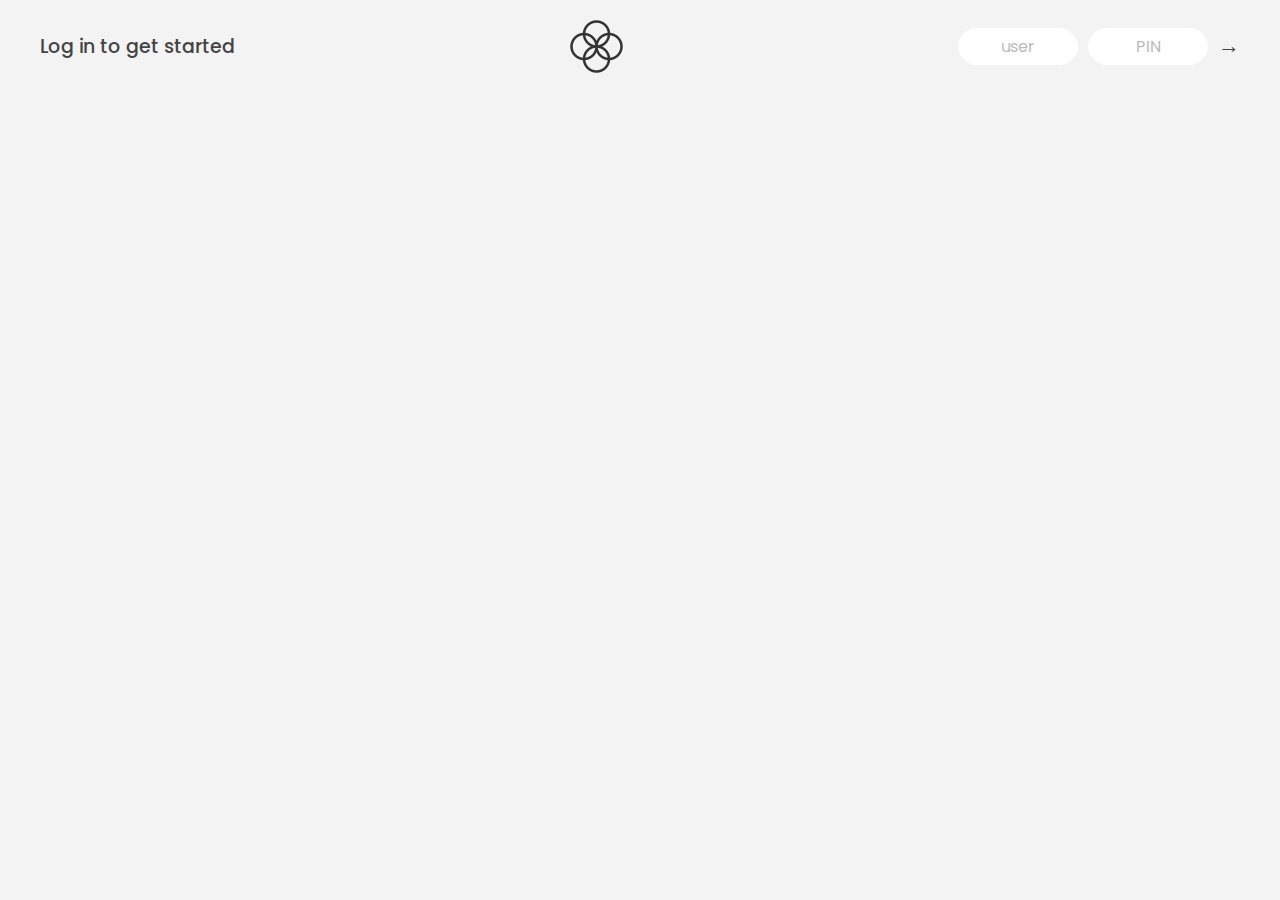
<file: Bank app/index.html>
<!DOCTYPE html>
<html lang="en">
  <head>
    <meta charset="UTF-8" />
    <meta name="viewport" content="width=device-width, initial-scale=1.0" />
    <meta http-equiv="X-UA-Compatible" content="ie=edge" />
    <link rel="shortcut icon" type="image/png" href="/icon.png" />

    <link
      href="https://fonts.googleapis.com/css?family=Poppins:400,500,600&display=swap"
      rel="stylesheet"
    />

    <link rel="stylesheet" href="style.css" />
    <title>Bankist</title>
  </head>
  <body>
    <!-- TOP NAVIGATION -->
    <nav>
      <p class="welcome">Log in to get started</p>
      <img src="logo.png" alt="Logo" class="logo" />
      <form class="login">
        <input
          type="text"
          placeholder="user"
          class="login__input login__input--user"
        />
        <!-- In practice, use type="password" -->
        <input
          type="text"
          placeholder="PIN"
          maxlength="4"
          class="login__input login__input--pin"
        />
        <button class="login__btn">&rarr;</button>
      </form>
    </nav>

    <main class="app">
      <!-- BALANCE -->
      <div class="balance">
        <div>
          <p class="balance__label">Current balance</p>
          <p class="balance__date">
            As of <span class="date">05/03/2037</span>
          </p>
        </div>
        <p class="balance__value">0000€</p>
      </div>

      <!-- MOVEMENTS -->
      <div class="movements">
        <div class="movements__row">
          <div class="movements__type movements__type--deposit">2 deposit</div>
          <div class="movements__date">3 days ago</div>
          <div class="movements__value">4 000€</div>
        </div>
        <div class="movements__row">
          <div class="movements__type movements__type--withdrawal">
            1 withdrawal
          </div>
          <div class="movements__date">24/01/2037</div>
          <div class="movements__value">-378€</div>
        </div>
      </div>

      <!-- SUMMARY -->
      <div class="summary">
        <p class="summary__label">In</p>
        <p class="summary__value summary__value--in">0000€</p>
        <p class="summary__label">Out</p>
        <p class="summary__value summary__value--out">0000€</p>
        <p class="summary__label">Interest</p>
        <p class="summary__value summary__value--interest">0000€</p>
        <button class="btn--sort">&downarrow; SORT</button>
      </div>

      <!-- OPERATION: TRANSFERS -->
      <div class="operation operation--transfer">
        <h2>Transfer money</h2>
        <form class="form form--transfer">
          <input type="text" class="form__input form__input--to" />
          <input type="number" class="form__input form__input--amount" />
          <button class="form__btn form__btn--transfer">&rarr;</button>
          <label class="form__label">Transfer to</label>
          <label class="form__label">Amount</label>
        </form>
      </div>

      <!-- OPERATION: LOAN -->
      <div class="operation operation--loan">
        <h2>Request loan</h2>
        <form class="form form--loan">
          <input type="number" class="form__input form__input--loan-amount" />
          <button class="form__btn form__btn--loan">&rarr;</button>
          <label class="form__label form__label--loan">Amount</label>
        </form>
      </div>

      <!-- OPERATION: CLOSE -->
      <div class="operation operation--close">
        <h2>Close account</h2>
        <form class="form form--close">
          <input type="text" class="form__input form__input--user" />
          <input
            type="password"
            maxlength="6"
            class="form__input form__input--pin"
          />
          <button class="form__btn form__btn--close">&rarr;</button>
          <label class="form__label">Confirm user</label>
          <label class="form__label">Confirm PIN</label>
        </form>
      </div>

      <!-- LOGOUT TIMER -->
      <p class="logout-timer">
        You will be logged out in <span class="timer">05:00</span>
      </p>
    </main>

    <!-- <footer>
      &copy; by Jonas Schmedtmann. Don't claim as your own :)
    </footer> -->

    <script src="script.js"></script>
  </body>
</html>
</file>
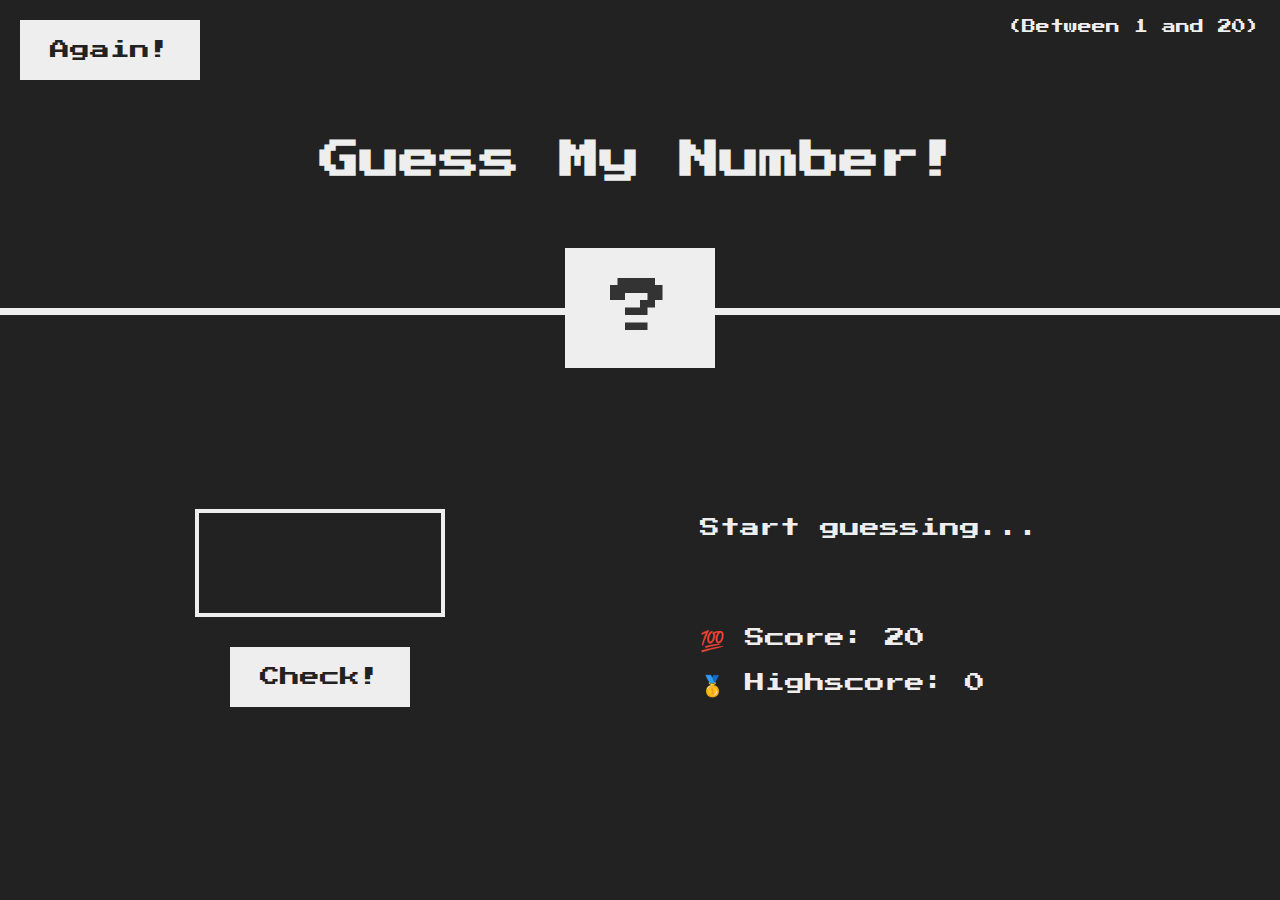
<file: Guess-my-number/index.html>
<!DOCTYPE html>
<html lang="en">
  <head>
    <meta charset="UTF-8" />
    <meta name="viewport" content="width=device-width, initial-scale=1.0" />
    <meta http-equiv="X-UA-Compatible" content="ie=edge" />
    <link rel="stylesheet" href="style.css" />
    <title>Guess My Number!</title>
  </head>
  <body>
    <header>
      <h1>Guess My Number!</h1>
      <p class="between">(Between 1 and 20)</p>
      <button class="btn again">Again!</button>
      <div class="number">?</div>
    </header>
    <main>
      <section class="left">
        <input type="number" class="guess" name="guess" />
        <button class="btn check">Check!</button>
      </section>
      <section class="right">
        <p class="message">Start guessing...</p>
        <p class="label-score">💯 Score: <span class="score">20</span></p>
        <p class="label-highscore">
          🥇 Highscore: <span class="highscore">0</span>
        </p>
      </section>
    </main>
    <script src="script.js"></script>
  </body>
</html>
</file>
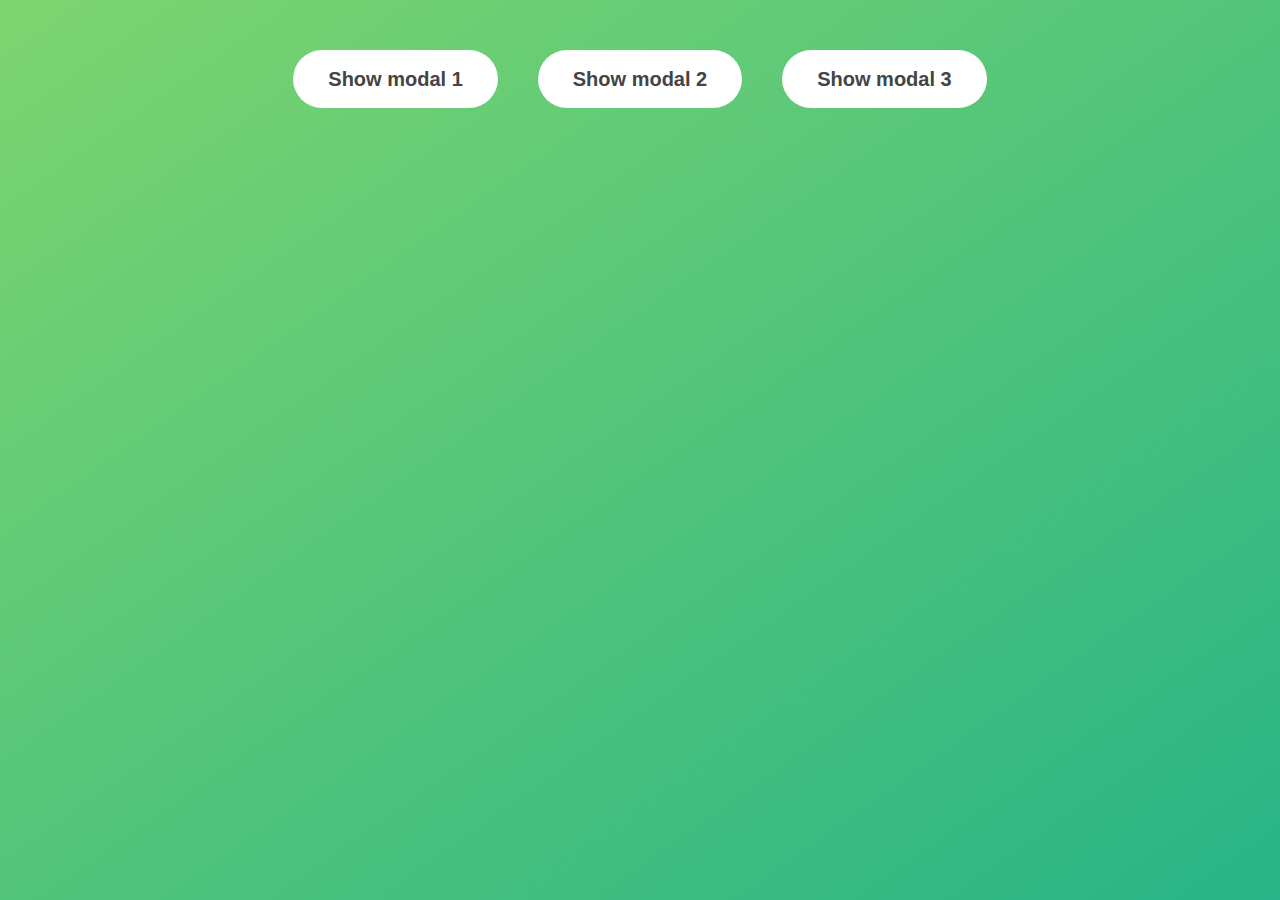
<file: Modal-window/index.html>
<!DOCTYPE html>
<html lang="en">
  <head>
    <meta charset="UTF-8" />
    <meta name="viewport" content="width=device-width, initial-scale=1.0" />
    <meta http-equiv="X-UA-Compatible" content="ie=edge" />
    <link rel="stylesheet" href="style.css" />
    <title>Modal window</title>
  </head>
  <body>
    <button class="show-modal">Show modal 1</button>
    <button class="show-modal">Show modal 2</button>
    <button class="show-modal">Show modal 3</button>

    <div class="modal hidden">
      <button class="close-modal">&times;</button>
      <h1>I'm a modal window 😍</h1>
      <p>
        Lorem ipsum dolor sit amet, consectetur adipisicing elit, sed do eiusmod
        tempor incididunt ut labore et dolore magna aliqua. Ut enim ad minim
        veniam, quis nostrud exercitation ullamco laboris nisi ut aliquip ex ea
        commodo consequat. Duis aute irure dolor in reprehenderit in voluptate
        velit esse cillum dolore eu fugiat nulla pariatur. Excepteur sint
        occaecat cupidatat non proident, sunt in culpa qui officia deserunt
        mollit anim id est laborum.
      </p>
    </div>
    <div class="overlay hidden"></div>

    <script src="script.js"></script>
  </body>
</html>
</file>
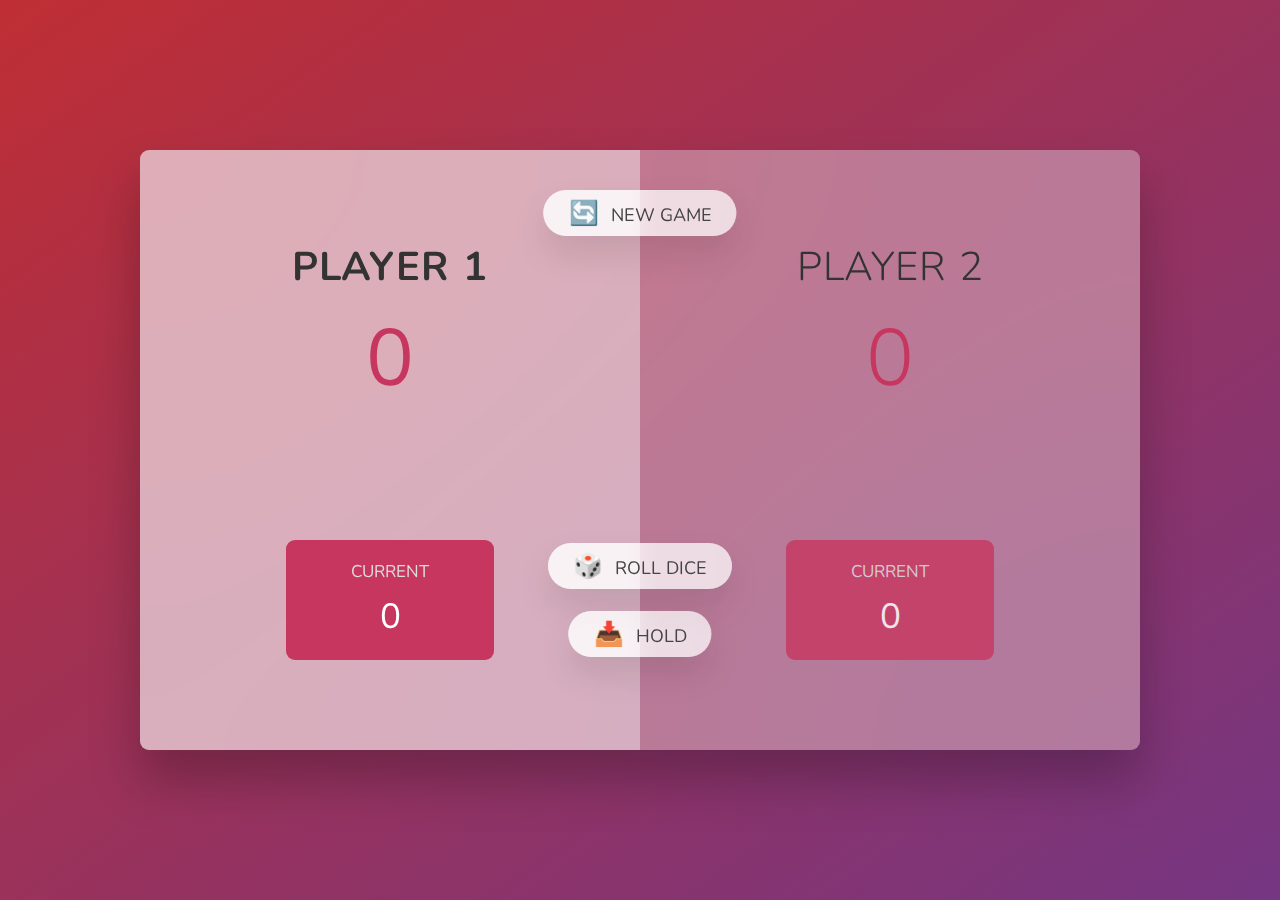
<file: Pig-Game/index.html>
<!DOCTYPE html>
<html lang="en">
  <head>
    <meta charset="UTF-8" />
    <meta name="viewport" content="width=device-width, initial-scale=1.0" />
    <meta http-equiv="X-UA-Compatible" content="ie=edge" />
    <link rel="stylesheet" href="style.css" />
    <title>Pig Game</title>
  </head>
  <body>
    <main>
      <section class="player player--0 player--active">
        <h2 class="name" id="name--0">Player 1</h2>
        <p class="score" id="score--0">43</p>
        <div class="current">
          <p class="current-label">Current</p>
          <p class="current-score" id="current--0">0</p>
        </div>
      </section>
      <section class="player player--1">
        <h2 class="name" id="name--1">Player 2</h2>
        <p class="score" id="score--1">24</p>
        <div class="current">
          <p class="current-label">Current</p>
          <p class="current-score" id="current--1">0</p>
        </div>
      </section>

      <img src="dice-5.png" alt="Playing dice" class="dice" />
      <button class="btn btn--new">🔄 New game</button>
      <button class="btn btn--roll">🎲 Roll dice</button>
      <button class="btn btn--hold">📥 Hold</button>
    </main>
    <script src="script.js"></script>
  </body>
</html>
</file>
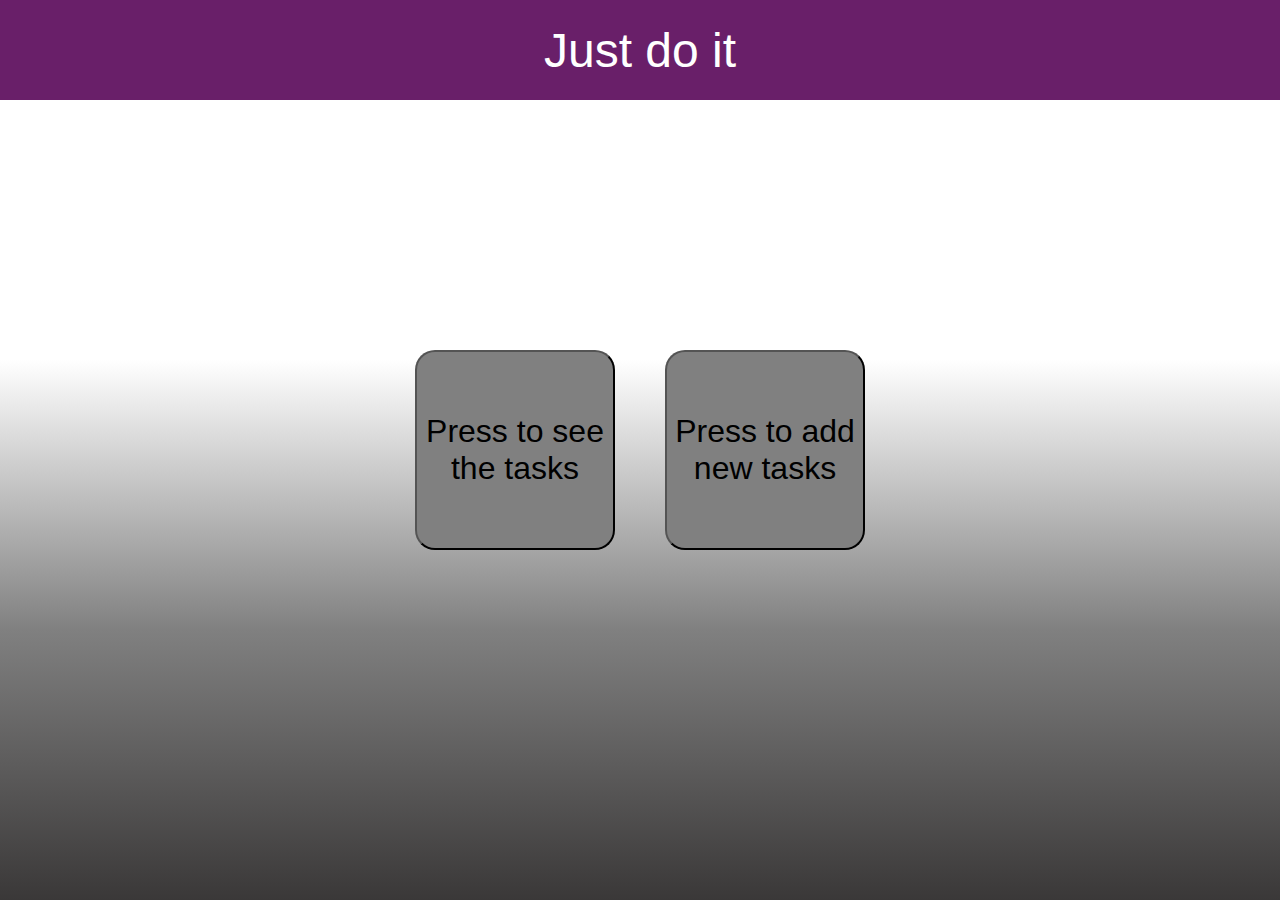
<file: tdl/index.html>
<!DOCTYPE html>
<html>
    <head>
        <title>To-Do-List</title>
        <meta charset="utf-8">
        <meta name="viewport" content="width=device-width, initial-scale=1" />
        <link rel="stylesheet" href="style.css">
    </head>
    <body>
        <header>
            <p class="text">Just do it</p>
        </header>
        <main>
            <button class="see">Press to see the tasks</button>
            <button class="add">Press to add new tasks</button>
            <div class="modal hidden">
                <textarea name="task" id="task" rows="10" cols="30" placeholder="Put your task in here"></textarea>
                <input class="submit" type="submit">
            </div>
            <div class="overlay hidden"></div>
        </main>
        <script src="script.js"></script>
    </body>
</html>
</file>
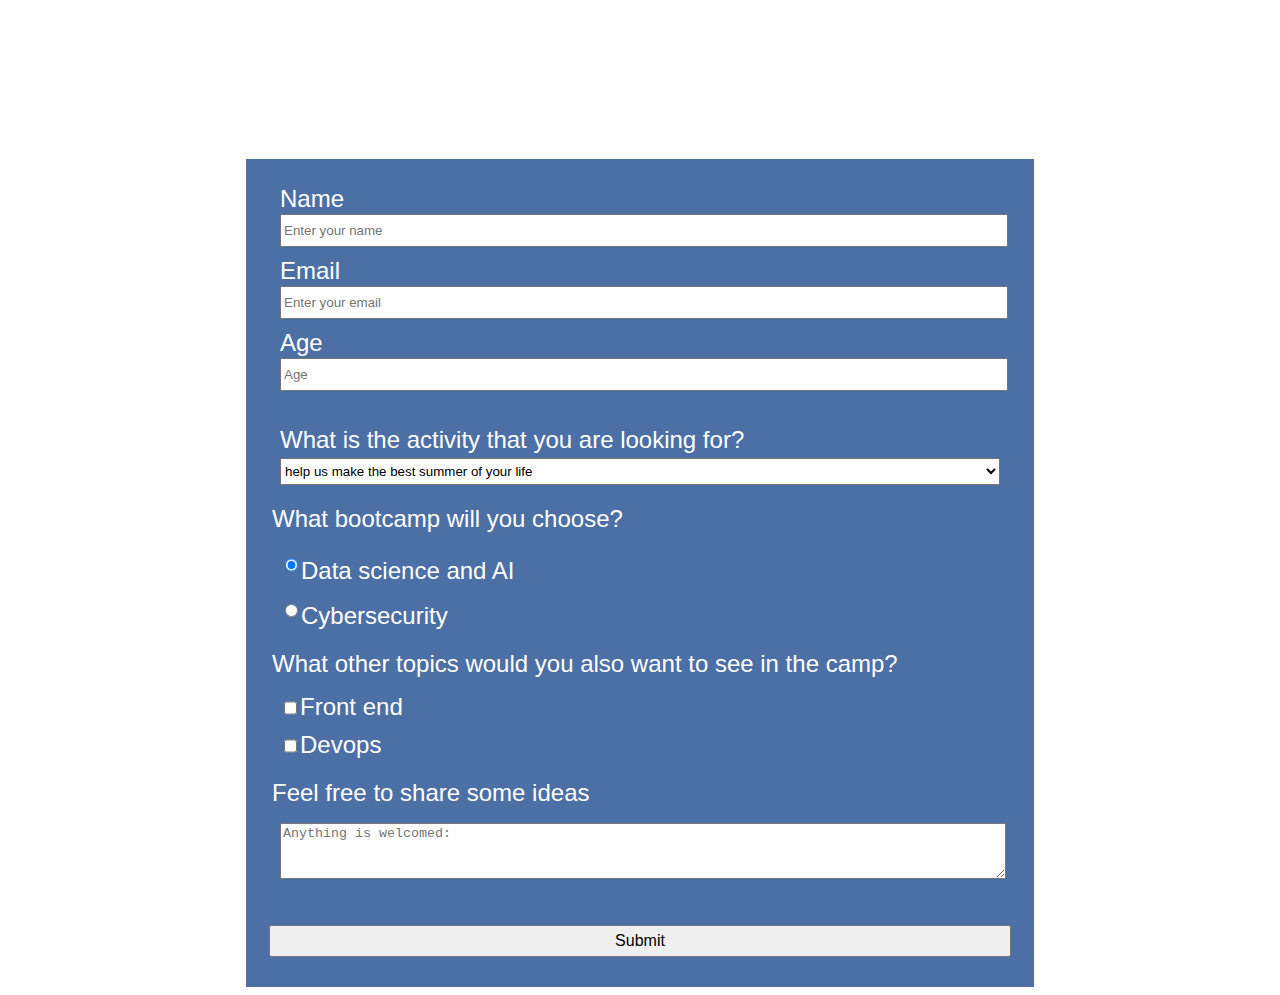
<file: a-form/file.html>
<!DOCTYPE html>
<html>
  <head>
    <meta charset="utf-8">  
    
    <link rel="stylesheet" href="styles.css">
  </head>
  <body>
    <h1 id="title">Amicus Summer Camp</h1>
    <p id="description">This is a form for registration for the Amicus summercamp 2026</p>
    <form id="survey-form">
      <fieldset>
        <label id="name-label" for="name">Name <input id="name" type="text" placeholder="Enter your name" required></label>
        <label id="email-label" for="email">Email<input name="email" id="email" type="email" placeholder="Enter your email" required></label>
        <label id="number-label" for="number">Age<input name="age" id="number" type="number" min="13" max="120" placeholder="Age"></label>
       </fieldset>
       <fieldset>
       <label for="dropdown">What is the activity that you are looking for?
        <select id="dropdown" name="options">
        <option value="">help us make the best summer of your life</option>
        <option value="1">Atv</option>
        <option value="2">Hiking</option>
        <option value="3">Football</option>
      </select>
      </label>
      </fieldset>
      <fieldset>
        <legend>What bootcamp will you choose?</legend>
        <label for="b1"><input name="bootcamp" id="b1" type="radio" value="AI" checked>Data science and AI</label>
        <label for="b2"><input name="bootcamp" id="b2" type="radio" value="Hacker">Cybersecurity</label>
      </fieldset>
      <fieldset>
        <legend>What other topics would you also want to see in the camp?</legend>
        <label for="c1"><input id="c1" name="c1" type="checkbox" value="gooner">Front end</label>
        <label for="c2"><input id="c2" name="c2" type="checkbox" value="sigma">Devops</label>
      </fieldset>

      <fieldset>
        <legend>Feel free to share some ideas</legend>
        <label for="t"> <textarea id="t" placeholder="Anything is welcomed:"></textarea></label>
      </fieldset>
      <input id="submit" type="submit" value="Submit">
    </form>
  </body>
</html>
</file>
<file: Bank app/style.css>
/*
 * Use this CSS to learn some intersting techniques,
 * in case you're wondering how I built the UI.
 * Have fun! 😁
 */

* {
  margin: 0;
  padding: 0;
  box-sizing: inherit;
}

html {
  font-size: 62.5%;
  box-sizing: border-box;
}

body {
  font-family: 'Poppins', sans-serif;
  color: #444;
  background-color: #f3f3f3;
  height: 100vh;
  padding: 2rem;
}

nav {
  display: flex;
  justify-content: space-between;
  align-items: center;
  padding: 0 2rem;
}

.welcome {
  font-size: 1.9rem;
  font-weight: 500;
}

.logo {
  height: 5.25rem;
}

.login {
  display: flex;
}

.login__input {
  border: none;
  padding: 0.5rem 2rem;
  font-size: 1.6rem;
  font-family: inherit;
  text-align: center;
  width: 12rem;
  border-radius: 10rem;
  margin-right: 1rem;
  color: inherit;
  border: 1px solid #fff;
  transition: all 0.3s;
}

.login__input:focus {
  outline: none;
  border: 1px solid #ccc;
}

.login__input::placeholder {
  color: #bbb;
}

.login__btn {
  border: none;
  background: none;
  font-size: 2.2rem;
  color: inherit;
  cursor: pointer;
  transition: all 0.3s;
}

.login__btn:hover,
.login__btn:focus,
.btn--sort:hover,
.btn--sort:focus {
  outline: none;
  color: #777;
}

/* MAIN */
.app {
  position: relative;
  max-width: 100rem;
  margin: 4rem auto;
  display: grid;
  grid-template-columns: 4fr 3fr;
  grid-template-rows: auto repeat(3, 15rem) auto;
  gap: 2rem;

  /* NOTE This creates the fade in/out anumation */
  opacity: 0;
  transition: all 1s;
}

.balance {
  grid-column: 1 / span 2;
  display: flex;
  align-items: flex-end;
  justify-content: space-between;
  margin-bottom: 2rem;
}

.balance__label {
  font-size: 2.2rem;
  font-weight: 500;
  margin-bottom: -0.2rem;
}

.balance__date {
  font-size: 1.4rem;
  color: #888;
}

.balance__value {
  font-size: 4.5rem;
  font-weight: 400;
}

/* MOVEMENTS */
.movements {
  grid-row: 2 / span 3;
  background-color: #fff;
  border-radius: 1rem;
  overflow: scroll;
}

.movements__row {
  padding: 2.25rem 4rem;
  display: flex;
  align-items: center;
  border-bottom: 1px solid #eee;
}

.movements__type {
  font-size: 1.1rem;
  text-transform: uppercase;
  font-weight: 500;
  color: #fff;
  padding: 0.1rem 1rem;
  border-radius: 10rem;
  margin-right: 2rem;
}

.movements__date {
  font-size: 1.1rem;
  text-transform: uppercase;
  font-weight: 500;
  color: #666;
}

.movements__type--deposit {
  background-image: linear-gradient(to top left, #39b385, #9be15d);
}

.movements__type--withdrawal {
  background-image: linear-gradient(to top left, #e52a5a, #ff585f);
}

.movements__value {
  font-size: 1.7rem;
  margin-left: auto;
}

/* SUMMARY */
.summary {
  grid-row: 5 / 6;
  display: flex;
  align-items: baseline;
  padding: 0 0.3rem;
  margin-top: 1rem;
}

.summary__label {
  font-size: 1.2rem;
  font-weight: 500;
  text-transform: uppercase;
  margin-right: 0.8rem;
}

.summary__value {
  font-size: 2.2rem;
  margin-right: 2.5rem;
}

.summary__value--in,
.summary__value--interest {
  color: #66c873;
}

.summary__value--out {
  color: #f5465d;
}

.btn--sort {
  margin-left: auto;
  border: none;
  background: none;
  font-size: 1.3rem;
  font-weight: 500;
  cursor: pointer;
}

/* OPERATIONS */
.operation {
  border-radius: 1rem;
  padding: 3rem 4rem;
  color: #333;
}

.operation--transfer {
  background-image: linear-gradient(to top left, #ffb003, #ffcb03);
}

.operation--loan {
  background-image: linear-gradient(to top left, #39b385, #9be15d);
}

.operation--close {
  background-image: linear-gradient(to top left, #e52a5a, #ff585f);
}

h2 {
  margin-bottom: 1.5rem;
  font-size: 1.7rem;
  font-weight: 600;
  color: #333;
}

.form {
  display: grid;
  grid-template-columns: 2.5fr 2.5fr 1fr;
  grid-template-rows: auto auto;
  gap: 0.4rem 1rem;
}

/* Exceptions for interst */
.form.form--loan {
  grid-template-columns: 2.5fr 1fr 2.5fr;
}
.form__label--loan {
  grid-row: 2;
}
/* End exceptions */

.form__input {
  width: 100%;
  border: none;
  background-color: rgba(255, 255, 255, 0.4);
  font-family: inherit;
  font-size: 1.5rem;
  text-align: center;
  color: #333;
  padding: 0.3rem 1rem;
  border-radius: 0.7rem;
  transition: all 0.3s;
}

.form__input:focus {
  outline: none;
  background-color: rgba(255, 255, 255, 0.6);
}

.form__label {
  font-size: 1.3rem;
  text-align: center;
}

.form__btn {
  border: none;
  border-radius: 0.7rem;
  font-size: 1.8rem;
  background-color: #fff;
  cursor: pointer;
  transition: all 0.3s;
}

.form__btn:focus {
  outline: none;
  background-color: rgba(255, 255, 255, 0.8);
}

.logout-timer {
  padding: 0 0.3rem;
  margin-top: 1.9rem;
  text-align: right;
  font-size: 1.25rem;
}

.timer {
  font-weight: 600;
}
</file>
<file: Guess-my-number/style.css>
@import url('https://fonts.googleapis.com/css?family=Press+Start+2P&display=swap');

* {
  margin: 0;
  padding: 0;
  box-sizing: inherit;
}

html {
  font-size: 62.5%;
  box-sizing: border-box;
}

body {
  font-family: 'Press Start 2P', sans-serif;
  color: #eee;
  background-color: #222;
  /* background-color: #60b347; */
}

/* LAYOUT */
header {
  position: relative;
  height: 35vh;
  border-bottom: 7px solid #eee;
}

main {
  height: 65vh;
  color: #eee;
  display: flex;
  align-items: center;
  justify-content: space-around;
}

.left {
  width: 52rem;
  display: flex;
  flex-direction: column;
  align-items: center;
}

.right {
  width: 52rem;
  font-size: 2rem;
}

/* ELEMENTS STYLE */
h1 {
  font-size: 4rem;
  text-align: center;
  position: absolute;
  width: 100%;
  top: 52%;
  left: 50%;
  transform: translate(-50%, -50%);
}

.number {
  background: #eee;
  color: #333;
  font-size: 6rem;
  width: 15rem;
  padding: 3rem 0rem;
  text-align: center;
  position: absolute;
  bottom: 0;
  left: 50%;
  transform: translate(-50%, 50%);
}

.between {
  font-size: 1.4rem;
  position: absolute;
  top: 2rem;
  right: 2rem;
}

.again {
  position: absolute;
  top: 2rem;
  left: 2rem;
}

.guess {
  background: none;
  border: 4px solid #eee;
  font-family: inherit;
  color: inherit;
  font-size: 5rem;
  padding: 2.5rem;
  width: 25rem;
  text-align: center;
  display: block;
  margin-bottom: 3rem;
}

.btn {
  border: none;
  background-color: #eee;
  color: #222;
  font-size: 2rem;
  font-family: inherit;
  padding: 2rem 3rem;
  cursor: pointer;
}

.btn:hover {
  background-color: #ccc;
}

.message {
  margin-bottom: 8rem;
  height: 3rem;
}

.label-score {
  margin-bottom: 2rem;
}
</file>
<file: Modal-window/style.css>
* {
  margin: 0;
  padding: 0;
  box-sizing: inherit;
}

html {
  font-size: 62.5%;
  box-sizing: border-box;
}

body {
  font-family: sans-serif;
  color: #333;
  line-height: 1.5;
  height: 100vh;
  position: relative;
  display: flex;
  align-items: flex-start;
  justify-content: center;
  background: linear-gradient(to top left, #28b487, #7dd56f);
}

.show-modal {
  font-size: 2rem;
  font-weight: 600;
  padding: 1.75rem 3.5rem;
  margin: 5rem 2rem;
  border: none;
  background-color: #fff;
  color: #444;
  border-radius: 10rem;
  cursor: pointer;
}

.close-modal {
  position: absolute;
  top: 1.2rem;
  right: 2rem;
  font-size: 5rem;
  color: #333;
  cursor: pointer;
  border: none;
  background: none;
}

h1 {
  font-size: 2.5rem;
  margin-bottom: 2rem;
}

p {
  font-size: 1.8rem;
}

/* -------------------------- */
/* CLASSES TO MAKE MODAL WORK */
.hidden {
  display: none;
}

.modal {
  position: absolute;
  top: 50%;
  left: 50%;
  transform: translate(-50%, -50%);
  width: 70%;

  background-color: white;
  padding: 6rem;
  border-radius: 5px;
  box-shadow: 0 3rem 5rem rgba(0, 0, 0, 0.3);
  z-index: 10;
}

.overlay {
  position: absolute;
  top: 0;
  left: 0;
  width: 100%;
  height: 100%;
  background-color: rgba(0, 0, 0, 0.6);
  backdrop-filter: blur(3px);
  z-index: 5;
}
</file>
<file: Pig-Game/style.css>
@import url('https://fonts.googleapis.com/css2?family=Nunito&display=swap');

* {
  margin: 0;
  padding: 0;
  box-sizing: inherit;
}

html {
  font-size: 62.5%;
  box-sizing: border-box;
}

body {
  font-family: 'Nunito', sans-serif;
  font-weight: 400;
  height: 100vh;
  color: #333;
  background-image: linear-gradient(to top left, #753682 0%, #bf2e34 100%);
  display: flex;
  align-items: center;
  justify-content: center;
}

/* LAYOUT */
main {
  position: relative;
  width: 100rem;
  height: 60rem;
  background-color: rgba(255, 255, 255, 0.35);
  backdrop-filter: blur(200px);
  filter: blur();
  box-shadow: 0 3rem 5rem rgba(0, 0, 0, 0.25);
  border-radius: 9px;
  overflow: hidden;
  display: flex;
}

.player {
  flex: 50%;
  padding: 9rem;
  display: flex;
  flex-direction: column;
  align-items: center;
  transition: all 0.75s;
}

/* ELEMENTS */
.name {
  position: relative;
  font-size: 4rem;
  text-transform: uppercase;
  letter-spacing: 1px;
  word-spacing: 2px;
  font-weight: 300;
  margin-bottom: 1rem;
}

.score {
  font-size: 8rem;
  font-weight: 300;
  color: #c7365f;
  margin-bottom: auto;
}

.player--active {
  background-color: rgba(255, 255, 255, 0.4);
}
.player--active .name {
  font-weight: 700;
}
.player--active .score {
  font-weight: 400;
}

.player--active .current {
  opacity: 1;
}

.current {
  background-color: #c7365f;
  opacity: 0.8;
  border-radius: 9px;
  color: #fff;
  width: 65%;
  padding: 2rem;
  text-align: center;
  transition: all 0.75s;
}

.current-label {
  text-transform: uppercase;
  margin-bottom: 1rem;
  font-size: 1.7rem;
  color: #ddd;
}

.current-score {
  font-size: 3.5rem;
}

/* ABSOLUTE POSITIONED ELEMENTS */
.btn {
  position: absolute;
  left: 50%;
  transform: translateX(-50%);
  color: #444;
  background: none;
  border: none;
  font-family: inherit;
  font-size: 1.8rem;
  text-transform: uppercase;
  cursor: pointer;
  font-weight: 400;
  transition: all 0.2s;

  background-color: white;
  background-color: rgba(255, 255, 255, 0.6);
  backdrop-filter: blur(10px);

  padding: 0.7rem 2.5rem;
  border-radius: 50rem;
  box-shadow: 0 1.75rem 3.5rem rgba(0, 0, 0, 0.1);
}

.btn::first-letter {
  font-size: 2.4rem;
  display: inline-block;
  margin-right: 0.7rem;
}

.btn--new {
  top: 4rem;
}
.btn--roll {
  top: 39.3rem;
}
.btn--hold {
  top: 46.1rem;
}

.btn:active {
  transform: translate(-50%, 3px);
  box-shadow: 0 1rem 2rem rgba(0, 0, 0, 0.15);
}

.btn:focus {
  outline: none;
}

.dice {
  position: absolute;
  left: 50%;
  top: 16.5rem;
  transform: translateX(-50%);
  height: 10rem;
  box-shadow: 0 2rem 5rem rgba(0, 0, 0, 0.2);
}

.player--winner {
  background-color: #2f2f2f;
}

.player--winner .name {
  font-weight: 700;
  color: #c7365f;
}


.hidden{
  display: none;
}
</file>
<file: tdl/style.css>
* ,*::after,*::before{
    box-sizing: border-box;
    font-family: sans-serif,Helvetica;
    margin: 0;
}


body{
    margin: 0;
    padding: 0;
    width: 100vw;
    background: linear-gradient(white 40% ,gray 70% ,rgb(58, 56, 56) 100%);
    height: 100vh;
}
.text{
    height: 100px;
    width: 100vw;
    position: fixed;
    top: 0;
    justify-content: center;
    align-items: center;
    color:white ;
    font-size: 3rem;
    display: flex;
    background: rgb(105, 31, 105);
}

main{
    display: flex;
    justify-content: center;
    align-items: center;
    height: 100vh;
    gap: 50px;
}

.add{
    width: 200px;
    height: 200px;
    background-color: gray;
    font-size: 2rem;
    border-radius: 10%;
}

.overlay{
    position: absolute;
    width: 100vw;
    height: 100vh;
    background-color: rgba(0,0,0,0.7);
    z-index: 5;
    display: flex;
    justify-content: center;
    align-items: center;
    gap: 20px;
    flex-wrap: wrap;
}



.task{
    background-color: white;
    width: 300px;
    height: 300px;
    border: 2px solid black;
    padding: 10px;
    border-radius: 10%;
}

.modal{
    position: absolute;
    height: 400px;
    width: 500px;
    background-color: white;
    top: 180px;
    left: 680px;
    z-index: 10;
    display: flex;
    flex-direction: column;
    gap: 20px;
    justify-content: center;
    align-items: center;
    border-radius: 20%;
    border: 2px gray solid;
}

#task{
    font-size: 1rem;
}

.see{
    width: 200px;
    height: 200px;
    background-color: gray;
    font-size: 2rem;
    border-radius: 10%;
}

.hidden{
    display: none;
}

/*
#1e1e2f
#2c2c3c
#e0e0e0
*/
</file>
<file: a-form/styles.css>
body{
  background-image: url(https://i.redd.it/ax9ktyltmmt71.jpg);
  font-family: Georgia,sans-serif;
  color: white;
  
}
#title{
  text-align: center;
  width: 80%;
  margin-left: auto;
  margin-right: auto;
}
#description{
  width: 80%;
  
  font-size: 2em;
  margin-left: auto;
  margin-right: auto;
  text-align: center;
}
label{
  display: block;
  
  font-size: 1.5em;
  margin: 10px;
}
#survey-form{
  width: 60vw;
  margin-left: auto;
  margin-right: auto;
  max-width: 950px;
  background-color: rgba(0, 50, 127, 0.7);
  padding: 10px;
}
input,select{
  width: 100%;
  min-height: 2em;
}
textarea{
  width: 100%;
  height: 50px;
}
input[type="submit"]{
 display: block;
 margin: 20px auto;
 width: 96.5%;
 min-height: 2em;
 font-size: 1rem;
}

input[type="checkbox"]{
  width: unset;
  font-size: 7px;
}

input[type="radio"]{
  width: unset;
}

legend{
  font-size: 1.5em;
}

fieldset{
  border: none;
}
</file>
